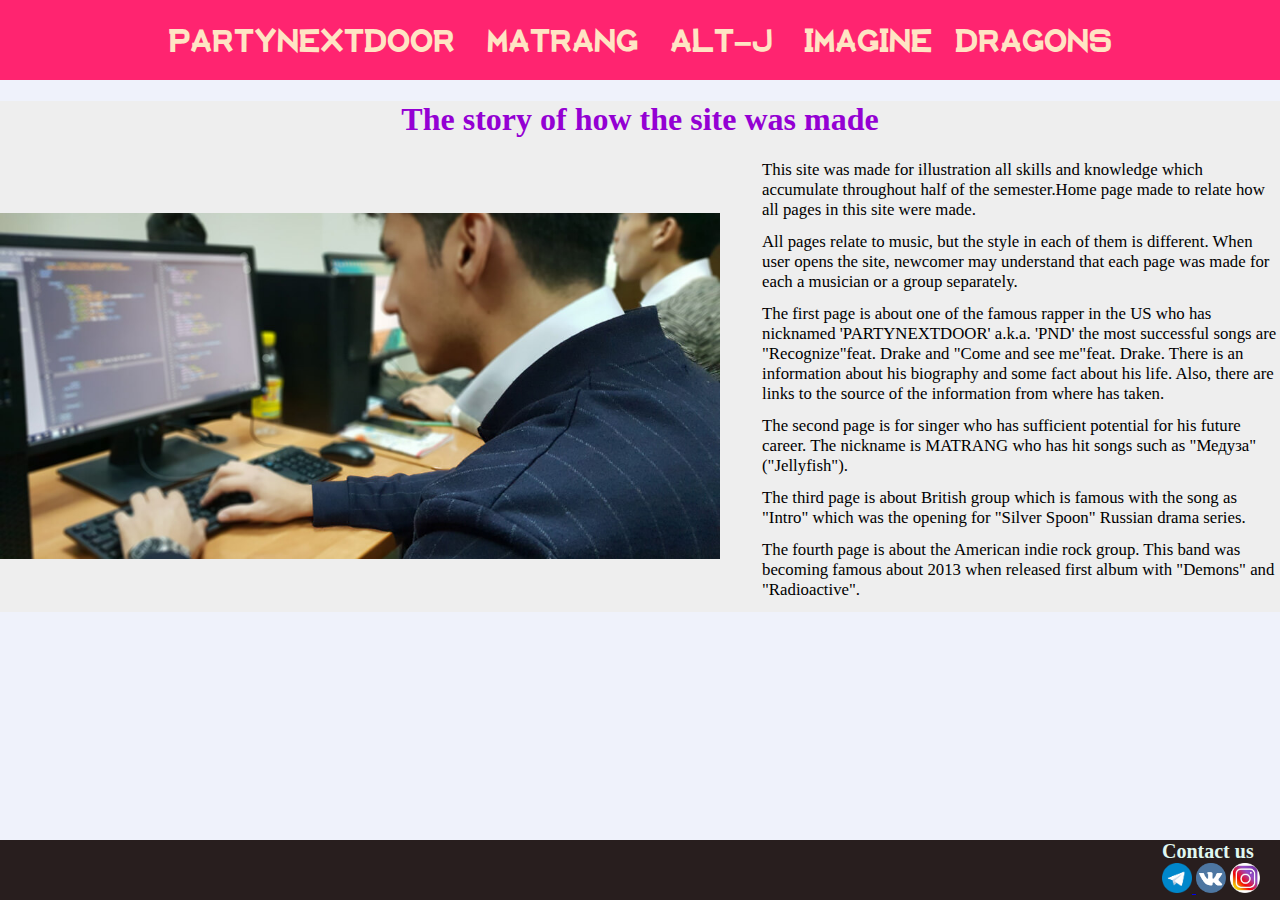
<file: index.html>
<!DOCTYPE html>
<html lang="en">
  <head>
    <meta charset="UTF-8" />
    <title>The Story of this site</title>
    <link rel="shortcut icon" type="image/x-icon" href="img/logos/images.png" />
    <link rel="stylesheet" href="css/index.css" />
    <link
      href="https://fonts.googleapis.com/css?family=Open+Sans|Source+Sans+Pro"
      rel="stylesheet"
    />
  </head>

  <body>
    <header>
      <div class="navbar">
        <ul class="nav">
          <li class="nav-item">
            <a href="partynextdoor.html">PARTYNEXTDOOR</a>
          </li>
          <li class="nav-item">
            <a href="matrang.html">MATRANG</a>
          </li>
          <li class="nav-item">
            <a href="alt-j.html">Alt-J</a>
          </li>
          <li class="nav-item">
            <a href="imagine-dragons.html">Imagine Dragons</a>
          </li>
        </ul>
      </div>
    </header>
    <article>
      <h1 class="title">The story of how the site was made</h1>
      <div class="content">
        <div class="img">
          <img src="img/photoOfMe.jpg" alt="photo of me" />
        </div>
        <div class="text-div">
          <p class="text">
            This site was made for illustration all skills and knowledge which
            accumulate throughout half of the semester.Home page made to relate
            how all pages in this site were made.
          </p>
          <p class="text">
            All pages relate to music, but the style in each of them is
            different. When user opens the site, newcomer may understand that
            each page was made for each a musician or a group separately.
          </p>
          <p class="text">
            The first page is about one of the famous rapper in the US who has
            nicknamed 'PARTYNEXTDOOR' a.k.a. 'PND' the most successful songs are
            "Recognize"feat. Drake and "Come and see me"feat. Drake. There is an
            information about his biography and some fact about his life. Also,
            there are links to the source of the information from where has
            taken.
          </p>
          <p class="text">
            The second page is for singer who has sufficient potential for his
            future career. The nickname is MATRANG who has hit songs such as
            "Медуза"("Jellyfish").
          </p>
          <p class="text">
            The third page is about British group which is famous with the song
            as "Intro" which was the opening for "Silver Spoon" Russian drama
            series.
          </p>
          <p class="text">
            The fourth page is about the American indie rock group. This band
            was becoming famous about 2013 when released first album with
            "Demons" and "Radioactive".
          </p>
        </div>
      </div>
    </article>
    <footer>
      <div class="footer">
        <div class="for_images">
          <h2 class="contact">Contact us</h2>
          <a href="https://t.me/Tener98">
            <img class="soc" src="img/logos/tel-min.png" title="Telegram" />
          </a>
          <a href="https://vk.com/l.tarayan98"
            ><img class="soc" src="img/logos/vk-min.png" title="VKontakte"
          /></a>
          <a href="https://www.instagram.com/levon_tarayan/"
            ><img class="soc" src="img/logos/insta.jpg" title="Instagram"
          /></a>
        </div>
      </div>
    </footer>
  </body>
</html>
</file>
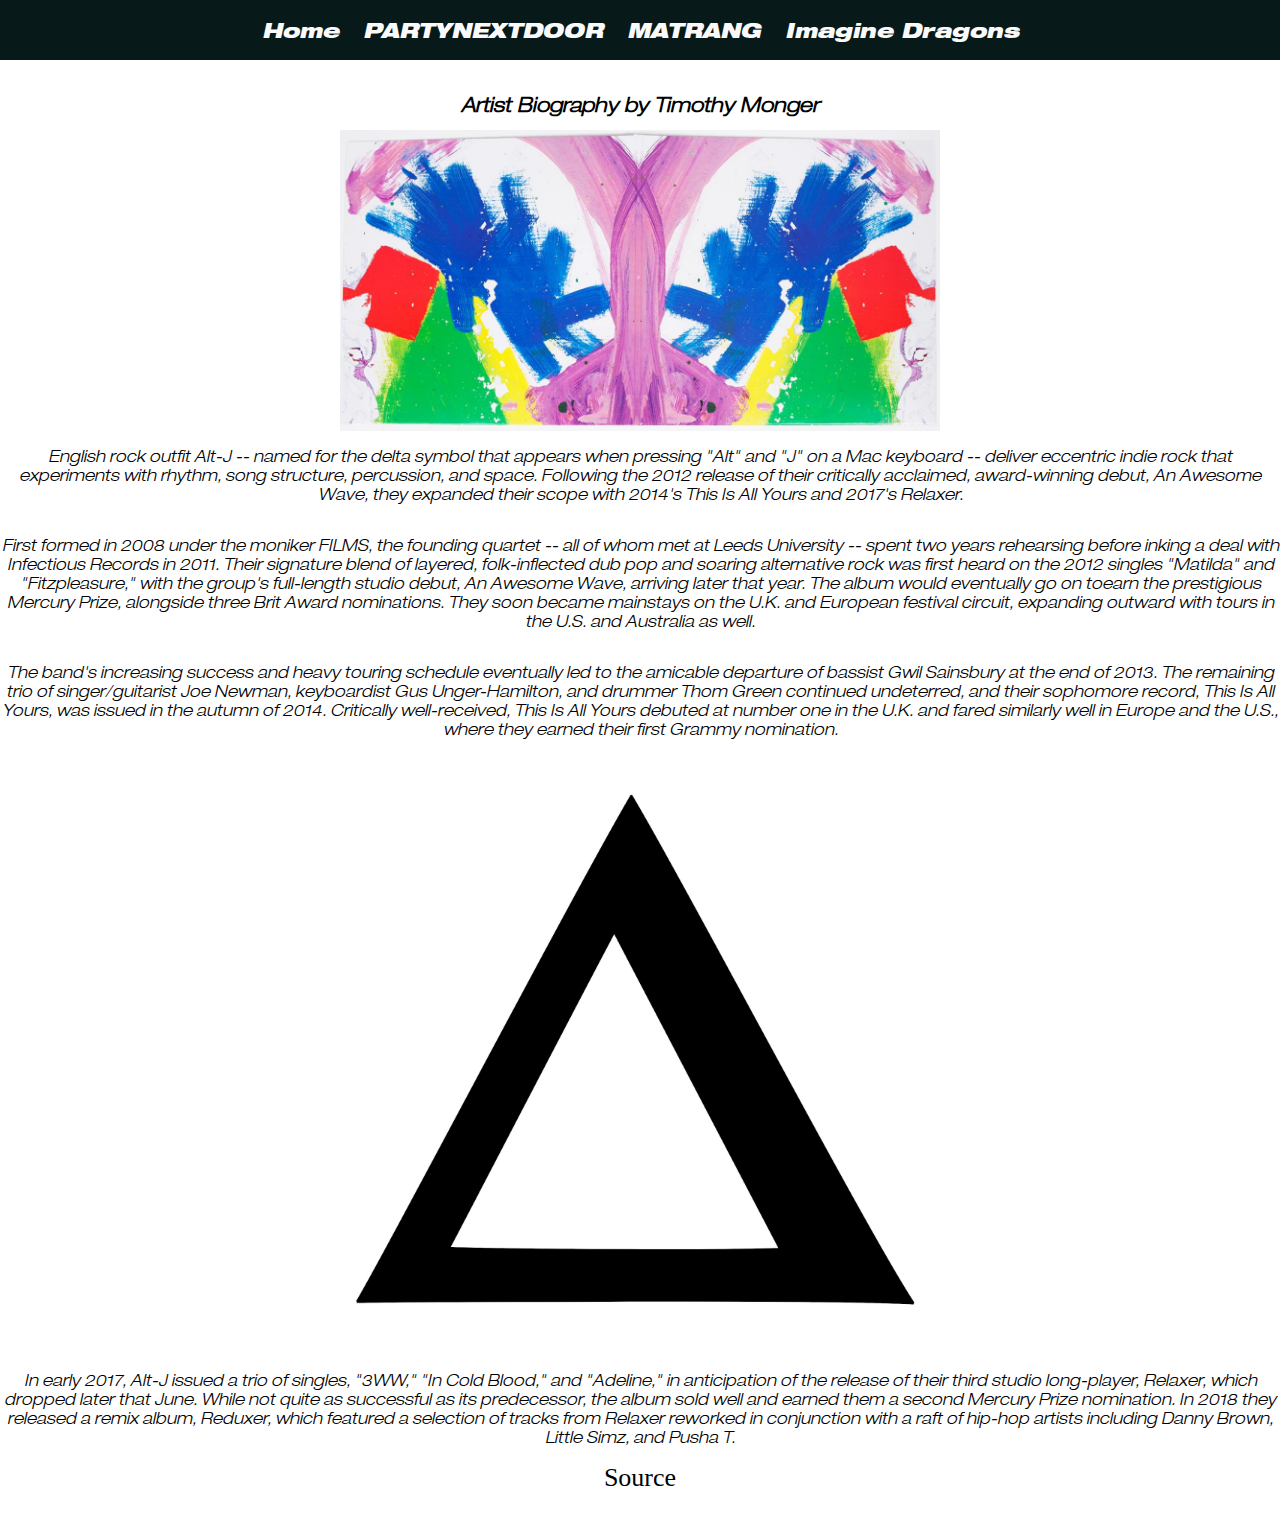
<file: alt-j.html>
<!DOCTYPE html>
<html lang="en">
  <head>
    <meta charset="UTF-8" />
    <link rel="shortcut icon" type="image/x-icon" href="img/logos/Alt-J.jpg" />
    <link rel="stylesheet" type="text/css" href="css/alt-j.css" />
    <title>Alt-J</title>
  </head>
  <body>
    <header>
      <nav class="orientation">
        <ul class="block">
          <li class="link"><a href="index.html">Home</a></li>
          <li class="link"><a href="partynextdoor.html">PARTYNEXTDOOR</a></li>
          <li class="link"><a href="matrang.html">MATRANG</a></li>
          <li class="link">
            <a href="imagine-dragons.html">Imagine Dragons</a>
          </li>
        </ul>
      </nav>
    </header>
    <main>
      <div class="huge_text">
        <h1 class="head">Artist Biography by Timothy Monger</h1>
        <img src="img/cover.jpeg" alt="album cover" />
        <p class="text">
          English rock outfit Alt-J -- named for the delta symbol that appears
          when pressing "Alt" and "J" on a Mac keyboard -- deliver eccentric
          indie rock that experiments with rhythm, song structure, percussion,
          and space. Following the 2012 release of their critically acclaimed,
          award-winning debut, An Awesome Wave, they expanded their scope with
          2014's This Is All Yours and 2017's Relaxer.
        </p>
        <p class="text">
          First formed in 2008 under the moniker FILMS, the founding quartet --
          all of whom met at Leeds University -- spent two years rehearsing
          before inking a deal with Infectious Records in 2011. Their signature
          blend of layered, folk-inflected dub pop and soaring alternative rock
          was first heard on the 2012 singles "Matilda" and "Fitzpleasure," with
          the group's full-length studio debut, An Awesome Wave, arriving later
          that year. The album would eventually go on toearn the prestigious
          Mercury Prize, alongside three Brit Award nominations. They soon
          became mainstays on the U.K. and European festival circuit, expanding
          outward with tours in the U.S. and Australia as well.
        </p>
        <p class="text">
          The band's increasing success and heavy touring schedule eventually
          led to the amicable departure of bassist Gwil Sainsbury at the end of
          2013. The remaining trio of singer/guitarist Joe Newman, keyboardist
          Gus Unger-Hamilton, and drummer Thom Green continued undeterred, and
          their sophomore record, This Is All Yours, was issued in the autumn of
          2014. Critically well-received, This Is All Yours debuted at number
          one in the U.K. and fared similarly well in Europe and the U.S., where
          they earned their first Grammy nomination.
        </p>
        <img src="img/triangle_alt-j.jpg" alt="triangle" />
        <p class="text">
          In early 2017, Alt-J issued a trio of singles, "3WW," "In Cold Blood,"
          and "Adeline," in anticipation of the release of their third studio
          long-player, Relaxer, which dropped later that June. While not quite
          as successful as its predecessor, the album sold well and earned them
          a second Mercury Prize nomination. In 2018 they released a remix
          album, Reduxer, which featured a selection of tracks from Relaxer
          reworked in conjunction with a raft of hip-hop artists including Danny
          Brown, Little Simz, and Pusha T.
        </p>
      </div>
    </main>
    <footer>
      <a
        href="https://www.allmusic.com/artist/alt-j-mn0002867436/biography"
        class="ref"
        >Source</a
      >
    </footer>
  </body>
</html>
</file>
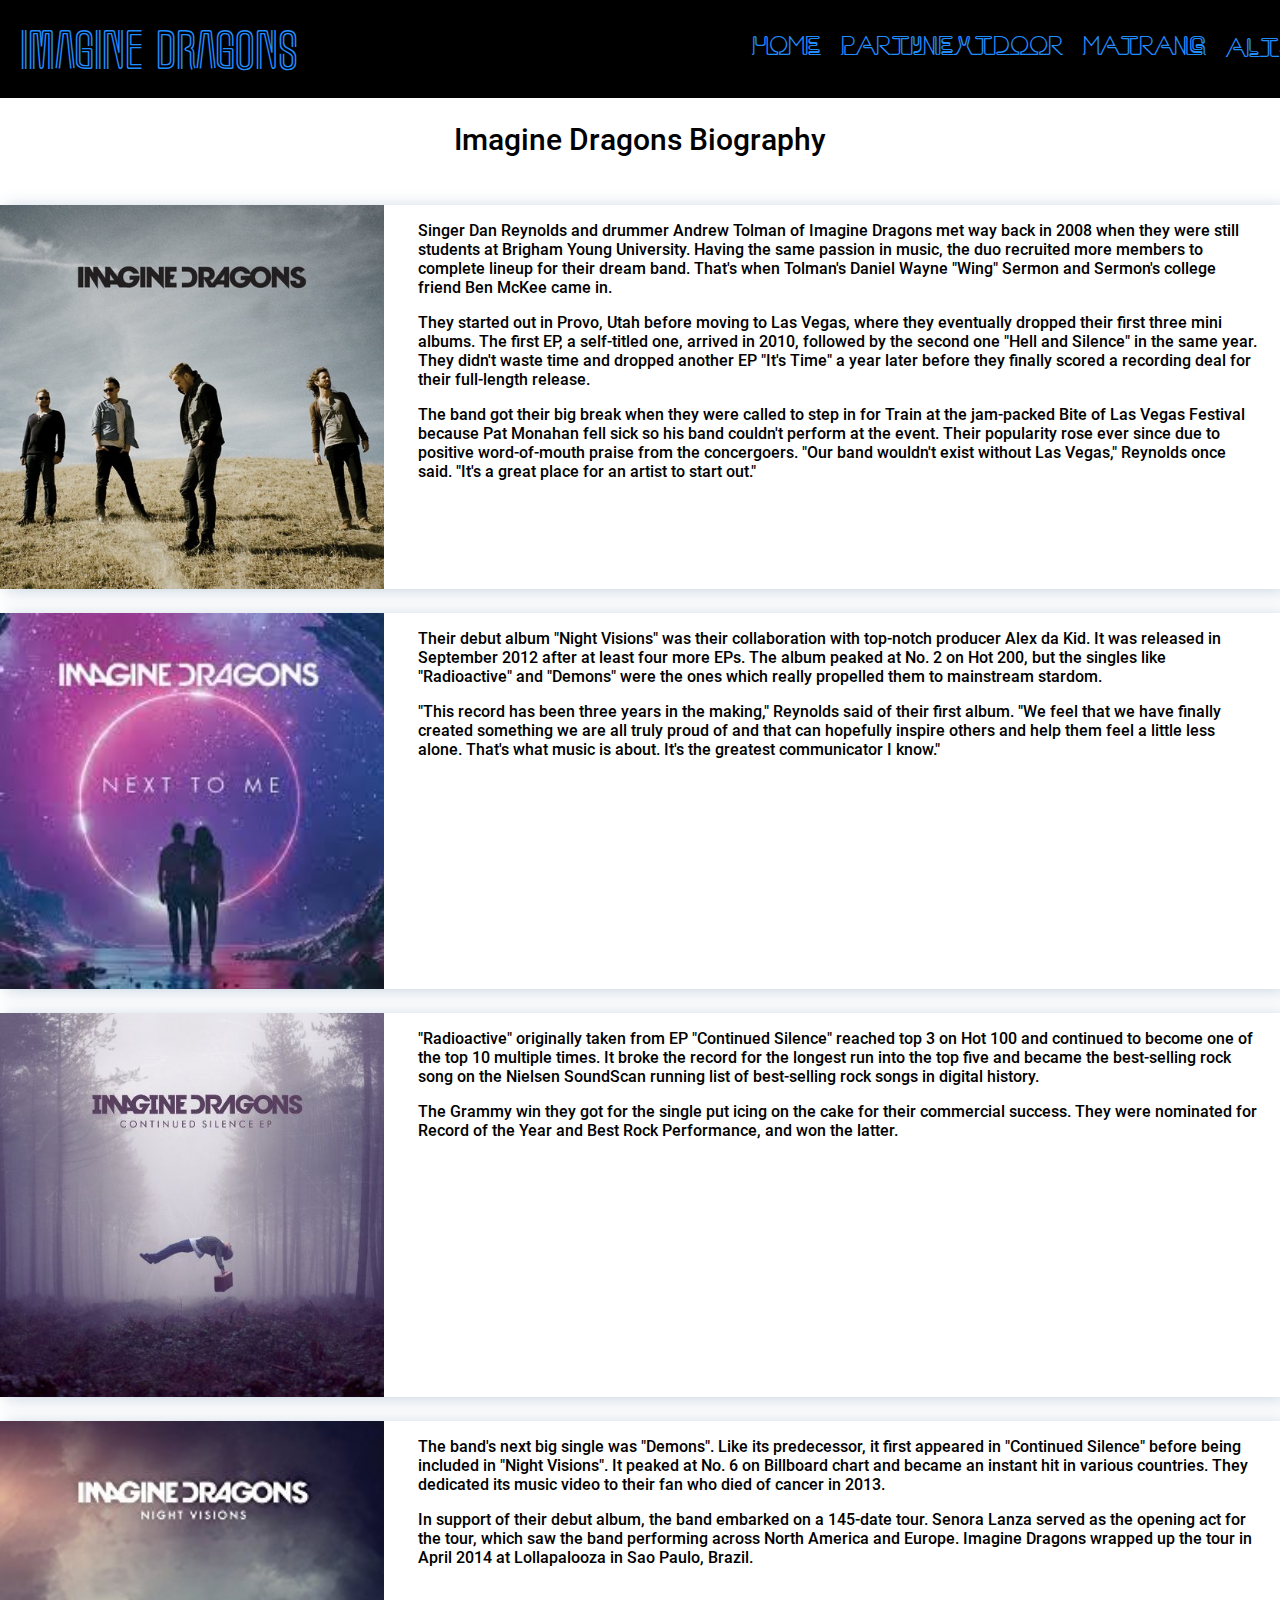
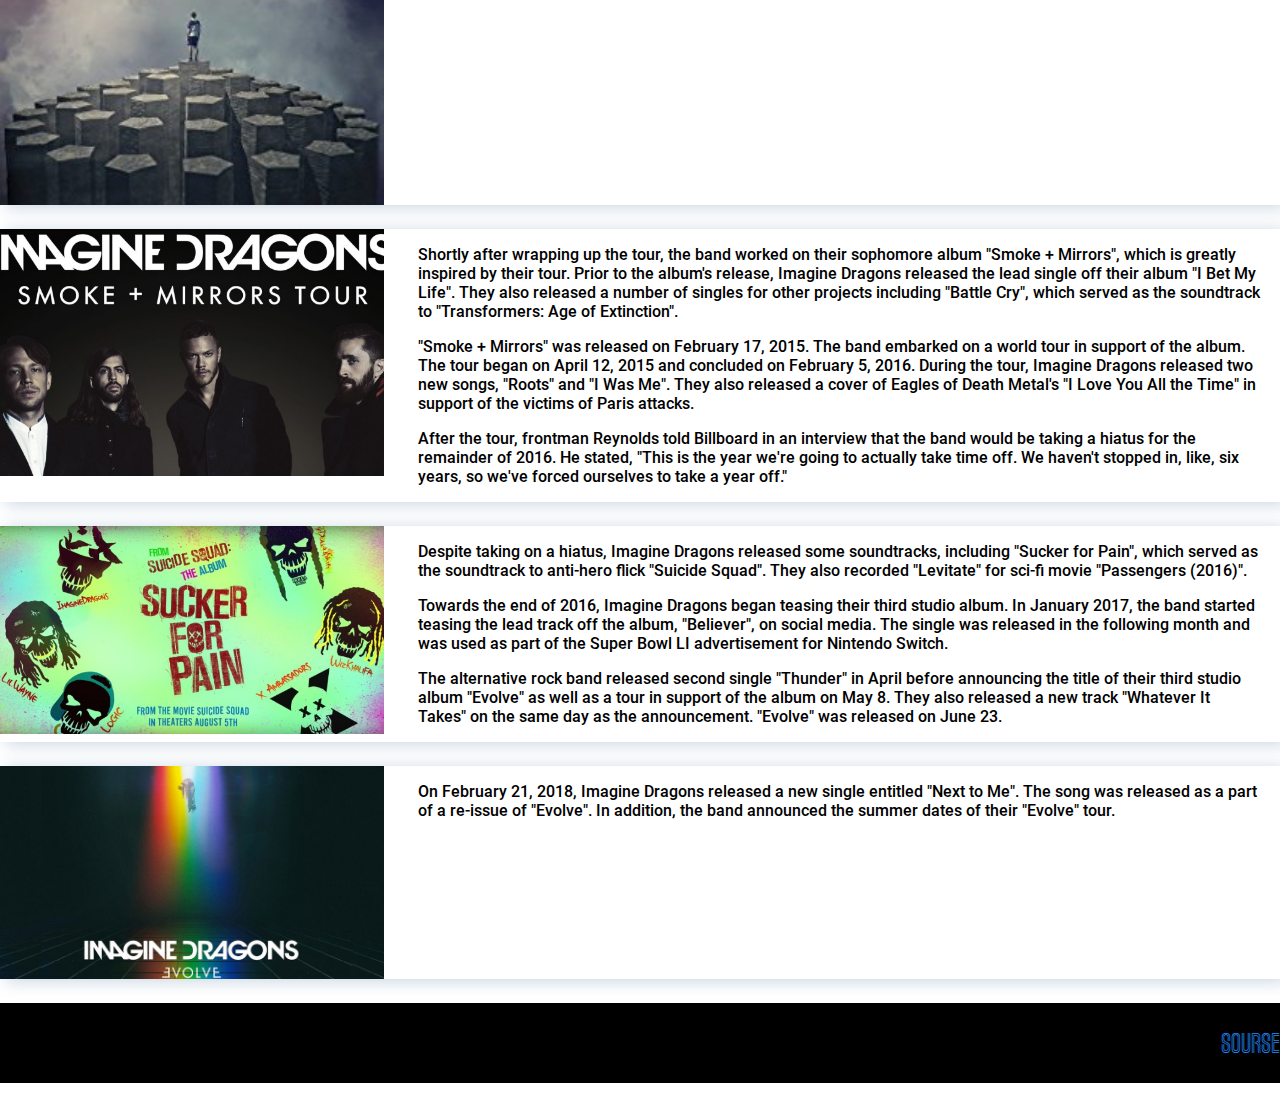
<file: imagine-dragons.html>
<!DOCTYPE html>
<html lang="en">
  <head>
    <meta charset="UTF-8" />
    <meta http-equiv="X-UA-Compatible" content="IE=edge" />
    <meta name="viewport" content="width=device-width, initial-scale=1.0" />
    <link rel="shortcut icon" type="image/x-icon" href="img/logos/album.jpg" />
    <link rel="stylesheet" href="css/imagine-dragons.css" type="text/css" />
    <title>Imagine Dragons</title>
  </head>
  <body>
    <div class="wrapper">
      <div class="nav-block">
        <div class="nav">
          <h1 class="nav-brand">IMAGINE DRAGONS</h1>
          <div class="nav-list">
            <div class="nav-item"><a href="index.html">Home</a></div>
            <div class="nav-item">
              <a href="partynextdoor.html">PARTYNEXTDOOR</a>
            </div>
            <div class="nav-item"><a href="matrang.html">MATRANG</a></div>
            <div class="nav-item"><a href="alt-j.html">Alt-J</a></div>
          </div>
        </div>
      </div>
      <div class="content">
        <h1 class="content-title">Imagine Dragons Biography</h1>
        <div class="content-block">
          <div class="content-image">
            <img src="img/Imagine-Dragons.jpg" alt="Imagine Dragons" />
          </div>
          <div class="content-text">
            <p>
              Singer Dan Reynolds and drummer Andrew Tolman of Imagine Dragons
              met way back in 2008 when they were still students at Brigham
              Young University. Having the same passion in music, the duo
              recruited more members to complete lineup for their dream band.
              That's when Tolman's Daniel Wayne "Wing" Sermon and Sermon's
              college friend Ben McKee came in.
            </p>
            <p>
              They started out in Provo, Utah before moving to Las Vegas, where
              they eventually dropped their first three mini albums. The first
              EP, a self-titled one, arrived in 2010, followed by the second one
              "Hell and Silence" in the same year. They didn't waste time and
              dropped another EP "It's Time" a year later before they finally
              scored a recording deal for their full-length release.
            </p>
            <p>
              The band got their big break when they were called to step in for
              Train at the jam-packed Bite of Las Vegas Festival because Pat
              Monahan fell sick so his band couldn't perform at the event. Their
              popularity rose ever since due to positive word-of-mouth praise
              from the concergoers. "Our band wouldn't exist without Las Vegas,"
              Reynolds once said. "It's a great place for an artist to start
              out."
            </p>
          </div>
        </div>
        <div class="content-block">
          <div class="content-image">
            <img src="img/next-to-me.jpg" alt="next-to-me" />
          </div>
          <div class="content-text">
            <p>
              Their debut album "Night Visions" was their collaboration with
              top-notch producer Alex da Kid. It was released in September 2012
              after at least four more EPs. The album peaked at No. 2 on Hot
              200, but the singles like "Radioactive" and "Demons" were the ones
              which really propelled them to mainstream stardom.
            </p>
            <p>
              "This record has been three years in the making," Reynolds said of
              their first album. "We feel that we have finally created something
              we are all truly proud of and that can hopefully inspire others
              and help them feel a little less alone. That's what music is
              about. It's the greatest communicator I know."
            </p>
          </div>
        </div>
        <div class="content-block">
          <div class="content-image">
            <img src="img/radioActive.jpg" alt="Radioactive" />
          </div>
          <div class="content-text">
            <p>
              "Radioactive" originally taken from EP "Continued Silence" reached
              top 3 on Hot 100 and continued to become one of the top 10
              multiple times. It broke the record for the longest run into the
              top five and became the best-selling rock song on the Nielsen
              SoundScan running list of best-selling rock songs in digital
              history.
            </p>
            <p>
              The Grammy win they got for the single put icing on the cake for
              their commercial success. They were nominated for Record of the
              Year and Best Rock Performance, and won the latter.
            </p>
          </div>
        </div>
        <div class="content-block">
          <div class="content-image">
            <img src="img/demons.jpg" alt="Demons" />
          </div>
          <div class="content-text">
            <p>
              The band's next big single was "Demons". Like its predecessor, it
              first appeared in "Continued Silence" before being included in
              "Night Visions". It peaked at No. 6 on Billboard chart and became
              an instant hit in various countries. They dedicated its music
              video to their fan who died of cancer in 2013.
            </p>
            <p>
              In support of their debut album, the band embarked on a 145-date
              tour. Senora Lanza served as the opening act for the tour, which
              saw the band performing across North America and Europe. Imagine
              Dragons wrapped up the tour in April 2014 at Lollapalooza in Sao
              Paulo, Brazil.
            </p>
          </div>
        </div>
        <div class="content-block">
          <div class="content-image">
            <img src="img/smoke+mirrors.jpg" alt="smoke+mirrors" />
          </div>
          <div class="content-text">
            <p>
              Shortly after wrapping up the tour, the band worked on their
              sophomore album "Smoke + Mirrors", which is greatly inspired by
              their tour. Prior to the album's release, Imagine Dragons released
              the lead single off their album "I Bet My Life". They also
              released a number of singles for other projects including "Battle
              Cry", which served as the soundtrack to "Transformers: Age of
              Extinction".
            </p>
            <p>
              "Smoke + Mirrors" was released on February 17, 2015. The band
              embarked on a world tour in support of the album. The tour began
              on April 12, 2015 and concluded on February 5, 2016. During the
              tour, Imagine Dragons released two new songs, "Roots" and "I Was
              Me". They also released a cover of Eagles of Death Metal's "I Love
              You All the Time" in support of the victims of Paris attacks.
            </p>

            <p>
              After the tour, frontman Reynolds told Billboard in an interview
              that the band would be taking a hiatus for the remainder of 2016.
              He stated, "This is the year we're going to actually take time
              off. We haven't stopped in, like, six years, so we've forced
              ourselves to take a year off."
            </p>
          </div>
        </div>
        <div class="content-block">
          <div class="content-image">
            <img src="img/Sucker-For-Pain.jpg" alt="Sucker-For-Pain" />
          </div>
          <div class="content-text">
            <p>
              Despite taking on a hiatus, Imagine Dragons released some
              soundtracks, including "Sucker for Pain", which served as the
              soundtrack to anti-hero flick "Suicide Squad". They also recorded
              "Levitate" for sci-fi movie "Passengers (2016)".
            </p>
            <p>
              Towards the end of 2016, Imagine Dragons began teasing their third
              studio album. In January 2017, the band started teasing the lead
              track off the album, "Believer", on social media. The single was
              released in the following month and was used as part of the Super
              Bowl LI advertisement for Nintendo Switch.
            </p>
            <p>
              The alternative rock band released second single "Thunder" in
              April before announcing the title of their third studio album
              "Evolve" as well as a tour in support of the album on May 8. They
              also released a new track "Whatever It Takes" on the same day as
              the announcement. "Evolve" was released on June 23.
            </p>
          </div>
        </div>
        <div class="content-block">
          <div class="content-image">
            <img src="img/evolve.jpg" alt="evolve" />
          </div>
          <div class="content-text">
            <p>
              On February 21, 2018, Imagine Dragons released a new single
              entitled "Next to Me". The song was released as a part of a
              re-issue of "Evolve". In addition, the band announced the summer
              dates of their "Evolve" tour.
            </p>
          </div>
        </div>
        <div></div>
      </div>
      <div class="footer">
        <div class="footer-content">
          <a
            href="https://www.aceshowbiz.com/celebrity/imagine_dragons/biography.html"
            target="_blank"
            >Sourse</a
          >
        </div>
      </div>
    </div>
  </body>
</html>
</file>
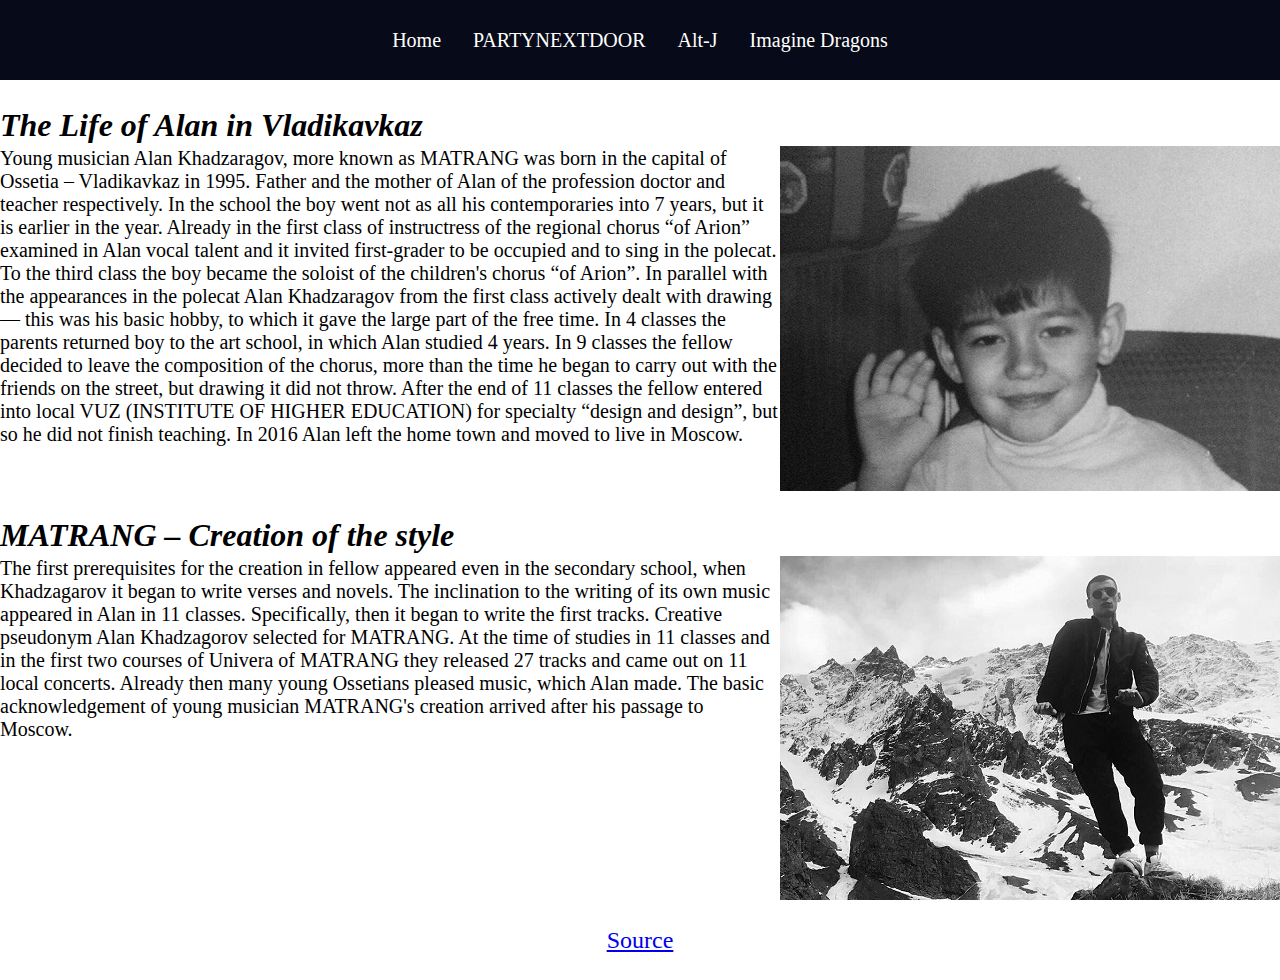
<file: matrang.html>
<!DOCTYPE html>
<html lang="en">
  <head>
    <meta charset="UTF-8" />
    <link
      rel="shortcut icon"
      type="image/x-icon"
      href="img/logos/jellyfish.jpg"
    />
    <link rel="stylesheet" type="text/css" href="css/matrang.css" />
    <title>MATRANG</title>
  </head>

  <body>
    <div class="the_whole_content">
      <header class="navigation_bar">
        <nav class="links_to_pages">
          <ul class="list_link">
            <li class="link"><a href="index.html">Home</a></li>
            <li class="link"><a href="partynextdoor.html">PARTYNEXTDOOR</a></li>
            <li class="link"><a href="alt-j.html">Alt-J</a></li>
            <li class="link">
              <a href="imagine-dragons.html">Imagine Dragons</a>
            </li>
          </ul>
        </nav>
      </header>
      <main class="content">
        <div class="block">
          <h2 class="text_h1">The Life of Alan in Vladikavkaz</h2>
          <section>
            <p class="text">
              Young musician Alan Khadzaragov, more known as MATRANG was born in
              the capital of Ossetia – Vladikavkaz in 1995. Father and the
              mother of Alan of the profession doctor and teacher respectively.
              In the school the boy went not as all his contemporaries into 7
              years, but it is earlier in the year. Already in the first class
              of instructress of the regional chorus “of Arion” examined in Alan
              vocal talent and it invited first-grader to be occupied and to
              sing in the polecat. To the third class the boy became the soloist
              of the children's chorus “of Arion”. In parallel with the
              appearances in the polecat Alan Khadzaragov from the first class
              actively dealt with drawing — this was his basic hobby, to which
              it gave the large part of the free time. In 4 classes the parents
              returned boy to the art school, in which Alan studied 4 years. In
              9 classes the fellow decided to leave the composition of the
              chorus, more than the time he began to carry out with the friends
              on the street, but drawing it did not throw. After the end of 11
              classes the fellow entered into local VUZ (INSTITUTE OF HIGHER
              EDUCATION) for specialty “design and design”, but so he did not
              finish teaching. In 2016 Alan left the home town and moved to live
              in Moscow.
            </p>
            <div class="grid-image">
              <img class="img" src="img/youth.jpg" alt="MATRANG's youth" />
            </div>
          </section>
        </div>
        <div class="block">
          <h2 class="text_h1">MATRANG – Creation of the style</h2>
          <section>
            <p class="text">
              The first prerequisites for the creation in fellow appeared even
              in the secondary school, when Khadzagarov it began to write verses
              and novels. The inclination to the writing of its own music
              appeared in Alan in 11 classes. Specifically, then it began to
              write the first tracks. Creative pseudonym Alan Khadzagorov
              selected for MATRANG. At the time of studies in 11 classes and in
              the first two courses of Univera of MATRANG they released 27
              tracks and came out on 11 local concerts. Already then many young
              Ossetians pleased music, which Alan made. The basic
              acknowledgement of young musician MATRANG's creation arrived after
              his passage to Moscow.
            </p>
            <div class="grid-image">
              <img
                class="img"
                src="img/MATRANG's%20%20photo%20in%20mountains.jpg"
                alt="MATRANG"
              />
            </div>
          </section>
        </div>
      </main>
      <footer>
        <a class="" href="https://punch-line.ru/matrang">Source</a>
      </footer>
    </div>
  </body>
</html>
</file>
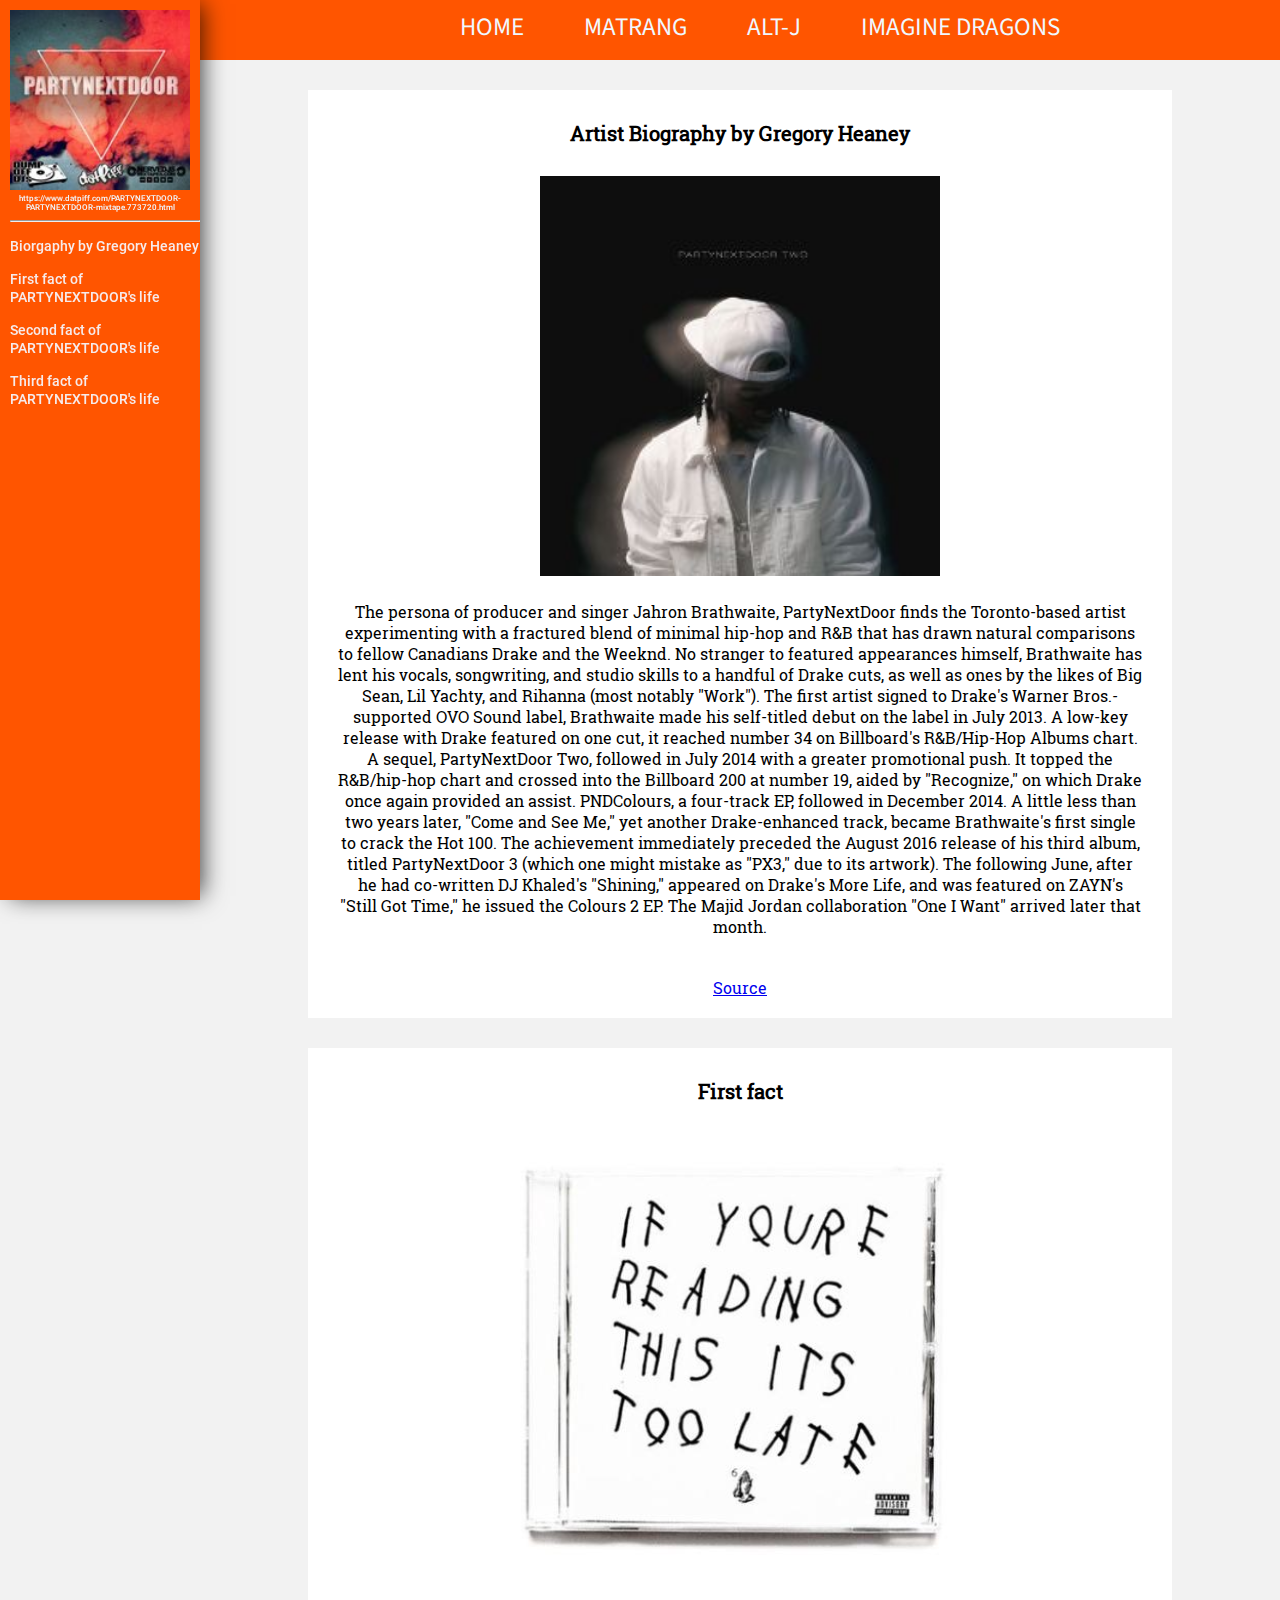
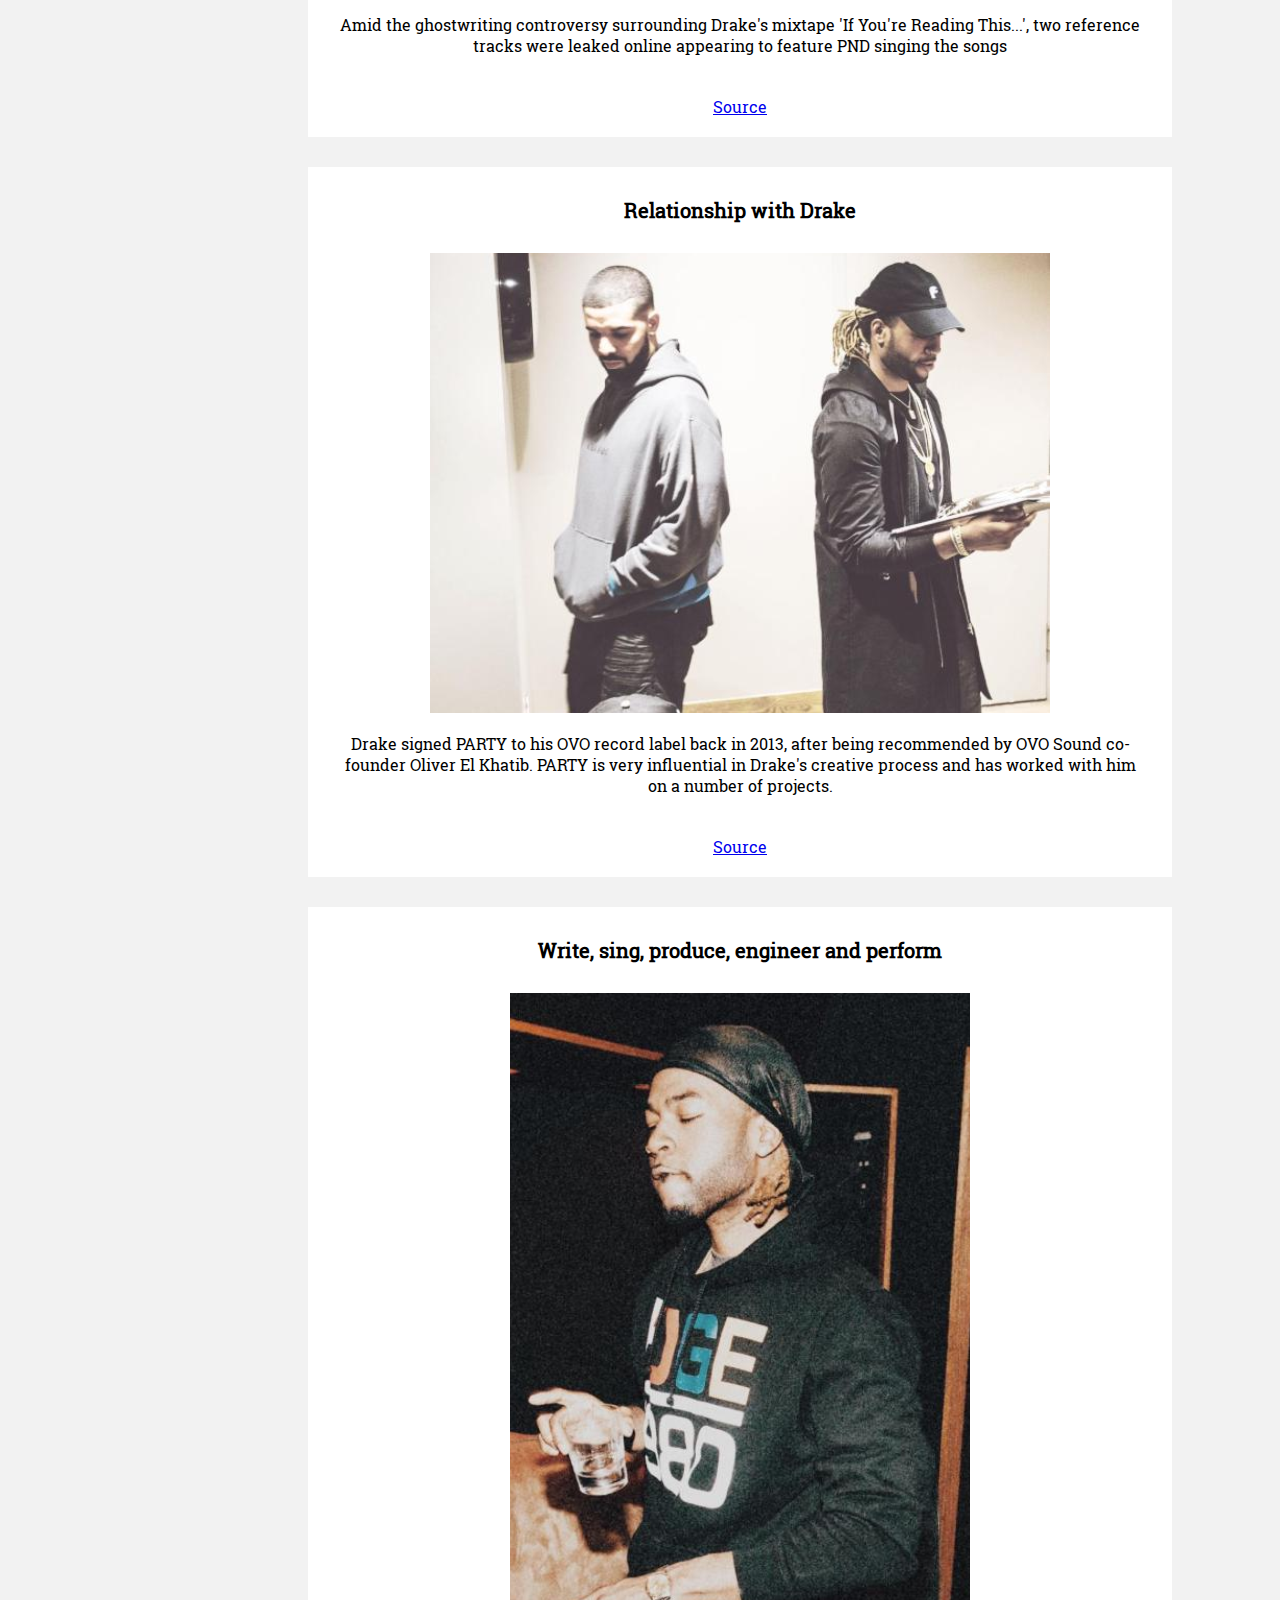
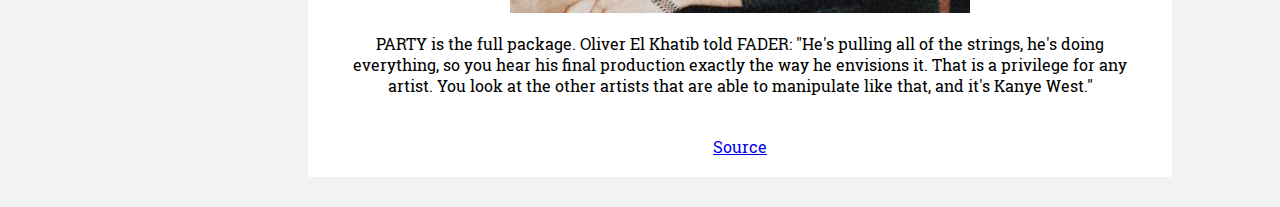
<file: partynextdoor.html>
<!DOCTYPE html>
<html>
  <head>
    <meta charset="utf-8" />
    <link rel="shortcut icon" type="image/x-icon" href="img/logos/PND.jpg" />
    <link rel="stylesheet" type="text/css" href="css/partynextdoor.css" />
    <link
      href="https://fonts.googleapis.com/css?family=Roboto"
      rel="stylesheet"
    />
    <link
      href="https://fonts.googleapis.com/css?family=Source+Sans+Pro:200"
      rel="stylesheet"
    />
    <link
      href="https://fonts.googleapis.com/css?family=Roboto+Slab"
      rel="stylesheet"
    />
    <title>PARTYNEXTDOOR</title>
  </head>
  <body>
    <div class="container">
      <div class="panel_panel-default">
        <div class="panel-body">
          <img src="img/small_cover.jpg" class="image" />
          <p class="panel-text">
            <a
              >https://www.datpiff.com/PARTYNEXTDOOR-PARTYNEXTDOOR-mixtape.773720.html</a
            >
          </p>
          <hr />
          <p>
            <a href="#bio" class="linkForBio">Biorgaphy by Gregory Heaney</a>
          </p>
          <p>
            <a href="#firstFact" class="linkForBio"
              >First fact of PARTYNEXTDOOR's life</a
            >
          </p>
          <p>
            <a href="#ref" class="linkForBio"
              >Second fact of PARTYNEXTDOOR's life</a
            >
          </p>
          <p>
            <a href="#allInHisHands" class="linkForBio"
              >Third fact of PARTYNEXTDOOR's life</a
            >
          </p>
        </div>
      </div>

      <div class="navigation">
        <li class="linkBackandForth">
          <a href="index.html">Home</a>
        </li>

        <li class="linkBackandForth">
          <a href="matrang.html">MATRANG</a>
        </li>

        <li class="linkBackandForth">
          <a href="alt-j.html">Alt-J</a>
        </li>

        <li class="linkBackandForth">
          <a href="imagine-dragons.html">Imagine Dragons</a>
        </li>
      </div>
      <div class="big-block">
        <div class="mini-block" id="bio">
          <h4 class="biography">Artist Biography by Gregory Heaney</h4>
          <div class="img-biography">
            <img src="img/partynextdoor.jpg" alt="PARTYNEXTDOOR" />
          </div>
          <p>
            The persona of producer and singer Jahron Brathwaite, PartyNextDoor
            finds the Toronto-based artist experimenting with a fractured blend
            of minimal hip-hop and R&B that has drawn natural comparisons to
            fellow Canadians Drake and the Weeknd. No stranger to featured
            appearances himself, Brathwaite has lent his vocals, songwriting,
            and studio skills to a handful of Drake cuts, as well as ones by the
            likes of Big Sean, Lil Yachty, and Rihanna (most notably "Work").
            The first artist signed to Drake's Warner Bros.-supported OVO Sound
            label, Brathwaite made his self-titled debut on the label in July
            2013. A low-key release with Drake featured on one cut, it reached
            number 34 on Billboard's R&B/Hip-Hop Albums chart. A sequel,
            PartyNextDoor Two, followed in July 2014 with a greater promotional
            push. It topped the R&B/hip-hop chart and crossed into the Billboard
            200 at number 19, aided by "Recognize," on which Drake once again
            provided an assist. PNDColours, a four-track EP, followed in
            December 2014. A little less than two years later, "Come and See
            Me," yet another Drake-enhanced track, became Brathwaite's first
            single to crack the Hot 100. The achievement immediately preceded
            the August 2016 release of his third album, titled PartyNextDoor 3
            (which one might mistake as "PX3," due to its artwork). The
            following June, after he had co-written DJ Khaled's "Shining,"
            appeared on Drake's More Life, and was featured on ZAYN's "Still Got
            Time," he issued the Colours 2 EP. The Majid Jordan collaboration
            "One I Want" arrived later that month.
          </p>
          <a
            href="https://www.allmusic.com/artist/partynextdoor-mn0003142748/biography"
            >Source</a
          >
        </div>

        <div class="mini-block" id="firstFact">
          <h4 class="biography">First fact</h4>
          <img class="img-biography" src="img/TooLate.png" />
          <p>
            Amid the ghostwriting controversy surrounding Drake's mixtape 'If
            You're Reading This...', two reference tracks were leaked online
            appearing to feature PND singing the songs
          </p>
          <a
            href="https://www.capitalxtra.com/artists/partynextdoor/lists/facts-about-pnd/legend-company-reference-tracks/"
            >Source</a
          >
        </div>

        <div class="mini-block" id="ref">
          <h4 class="biography">Relationship with Drake</h4>
          <img
            class="img-biography"
            src="img/relationshipWithDrake.png"
            class="img-rel"
          />
          <p>
            Drake signed PARTY to his OVO record label back in 2013, after being
            recommended by OVO Sound co-founder Oliver El Khatib. PARTY is very
            influential in Drake's creative process and has worked with him on a
            number of projects.
          </p>
          <a
            href="https://www.capitalxtra.com/artists/partynextdoor/lists/facts-about-pnd/drake-relationship/"
            >Source</a
          >
        </div>

        <div class="mini-block" id="allInHisHands">
          <h4 class="biography">Write, sing, produce, engineer and perform</h4>
          <img
            class="img-biography"
            src="img/writerAndSingerAndProducerAndPerformer.png"
          />
          <p>
            PARTY is the full package. Oliver El Khatib told FADER: "He's
            pulling all of the strings, he's doing everything, so you hear his
            final production exactly the way he envisions it. That is a
            privilege for any artist. You look at the other artists that are
            able to manipulate like that, and it's Kanye West."
          </p>
          <a
            href="https://www.capitalxtra.com/artists/partynextdoor/lists/facts-about-pnd/production/"
            >Source</a
          >
        </div>
      </div>
    </div>
  </body>
</html>
</file>
<file: css/index.css>
@font-face {
  font-family: "Aventura";
  src: url("../font/Aventura.otf");
}

@keyframes rotation {
  from {
    transform: rotateX(-0deg);
  }
  to {
    transform: rotateX(180deg);
  }
}

html,
body {
  margin: 0;
  padding: 0;
}

html {
  background-color: #eff2fb;
}

.navbar {
  background: #ff2470;
  width: 100vw;
  height: 5rem;
  display: flex;
  justify-content: center;
  align-items: center;
}

.nav {
  display: flex;
  justify-content: center;
  align-items: center;
  column-gap: 2rem;
  margin: 0;
  padding: 0;
}

.nav > li {
  list-style: none;
  font-size: 30px;
}

.nav a {
  text-decoration: none;
  font-family: "Aventura";
  color: bisque;
  border-bottom: 2px solid;
  border-bottom-color: rgba(0, 0, 0, 0);
  transition: 300ms ease-in-out;
  text-transform: uppercase;
}

.nav a:hover {
  border-bottom-color: blanchedalmond;
}

.nav-brand,
.nav .active-item {
  cursor: default;
}

.title {
  text-align: center;
  color: darkviolet;
  font-family: "Times New Roman";
}

.content {
  display: grid;
  grid-template-columns: 45rem 3fr;
  column-gap: 2rem;
  align-items: center;
  justify-content: center;
}

.content .img img {
  display: block; 
  width: 100%;
}


.text-div {
  padding-left: 10px;
  margin-top: 0;
}

.text {
  font-size: 1.05em;
  margin-top: 0;
  margin-bottom: 12px;
  font-family: "Times New Roman";
}


article {
  padding: 0;
  margin: 0;
  background-color: #eee;
  width: 100%;
  max-width: 87.5rem;
  margin: 0 auto;
}

.footer {
  background-color: #281e1e;
  padding: 0;
  margin: 0;
  height: 60px;
  display: flex;
  justify-content: flex-end;
  padding-right: 20px;
}

footer {
  position: absolute;
  bottom: 0;
  width: 100%;
}

.for-images {
  position: absolute;
  right: 20px;
}

.soc {
  display: inline-block;
  padding: 0;
  width: 30px;
  height: 30px;
  margin: 0;
}

.soc:hover {
  animation: rotation 1 cubic-bezier(0.6, 0.04, 0.98, 0.335);
  animation-duration: 300ms;
}

.contact {
  margin-top: 0px;
  margin-bottom: 0px;
  padding: 0px;
  display: flex;
  font-size: 20px;
  color: #e0f8f1;
}
</file>
<file: css/alt-j.css>
@font-face {
  font-family: "Helvetica";
  src: url("../font/HelveticaNeue-LightExtObl.woff");
}

@font-face {
  font-family: "HelveticaNeue";
  src: url("../font/HelveticaNeue-BlackExtObl.woff");
}

html,
body {
  padding: 0;
  margin: 0;
}

.orientation {
  height: 3.75rem;
  width: 100%;
  max-width: 87rem;
  margin: 0 auto; 
  background: #071918;
}

.block {
  display: flex;
  justify-content: center;
  align-items: center;
  height: 100%;
  margin: 0;
  padding: 0;
  column-gap: 1.5rem;
}

.link {
  list-style: none;
  text-decoration: none;
  font-size: 20px;
  font-family: "HelveticaNeue";
}

a {
  text-decoration: none;
  color: #fafafa;
}

a:hover {
  color: fuchsia;
}

.head {
  text-align: center;
  font-size: 20px;
  font-family: "Helvetica";
}

.text {
  text-align: center;
  font-family: "Helvetica";
}

main {
  width: 100%;
  max-width: 87rem;
  margin: 0 auto; 
}

.huge_text {
  display: flex;
  justify-content: center;
  flex-direction: column;
  align-items: center;
  margin-top: 20px;
}

.huge_text img {
  max-width: 37.5rem;
}

footer {
  width: 100%;
  max-width: 87rem;
  margin: 0 auto; 
  display: flex;
  justify-content: center;
  align-items: center;
}

.ref {
  color: black;
  display: flex;
  justify-content: center;
  font-size: 26px;
  margin-bottom: 30px;
  border-bottom: 2px solid;
  transition: 200ms ease-in-out;
  border-bottom-color: rgba(0, 0, 0, 0);
  width: 60px;
}

.ref:hover {
  border-bottom-color: #ff0040;
}
</file>
<file: css/imagine-dragons.css>
html,
body {
  margin: 0;
}

@font-face {
  font-family: "Neon_Thin";
  src: url("../font/Neon_Thin.ttf");
}

@font-face {
  font-family: "Neon";
  src: url("../font/Neon.ttf");
}

@font-face {
  font-family: "Roboto";
  src: url("../font/Roboto.ttf");
}

@-webkit-keyframes neon_light {
  from {
    text-shadow: 0 0 5px rgb(193, 223, 255), 0 0 10px rgb(193, 223, 255),
      0 0 15px rgb(193, 223, 255), 0 0 20px #228dff, 0 0 35px #228dff,
      0 0 40px #228dff, 0 0 50px #228dff, 0 0 75px #228dff;
  }
  to {
    text-shadow: 0 0 2.5px rgb(193, 223, 255), 0 0 5px rgb(193, 223, 255),
      0 0 7.5px rgb(193, 223, 255), 0 0 10px #228dff, 0 0 17.5px #228dff,
      0 0 20px #228dff, 0 0 25px #228dff, 0 0 23.5px #228dff;
  }
}

.wrapper {
  width: 100%;
}

.content, .nav, .footer-content {
  max-width: 80rem;
  margin: 0 auto;
  width: 100%;
}

.nav-block, .footer {
  background-color: black;
  margin-bottom: 1.5rem;
}

.nav {
  display: flex;
  align-items: center;
  justify-content: space-between;
  padding: 1.25rem 1.25rem;
}

.nav-brand {
  margin: 0;
  font-weight: 100;
  font-size: 3rem;
  color: #228dff;
  font-family: "Neon";
  transition: 50ms ease-in-out;
}

.nav-brand:hover {
  -webkit-animation: neon_light 1.5s ease-in-out infinite alternate;
  -moz-animation: neon_light 1.5s ease-in-out infinite alternate;
  animation: neon_light 1.5s ease-in-out infinite alternate;
  color: white;
  cursor: pointer;
}

.nav-list {
  display: flex;
  column-gap: 1.25rem;
}

.nav-item a {
  text-decoration: none;
  color: #228dff;
  font-family: "Neon_Thin";
  font-size: 1.5rem;
  text-transform: uppercase;
  transition: 50ms ease-in-out;
}

.nav-item a:hover {
  -webkit-animation: neon_light 1.5s ease-in-out infinite alternate;
  -moz-animation: neon_light 1.5s ease-in-out infinite alternate;
  animation: neon_light 1.5s ease-in-out infinite alternate;
  color: white;
  cursor: pointer;
}

.content-title {
  margin: 0;
  font-size: 30px;
  margin-bottom: 3rem;
  text-align: center;
  font-family: "Roboto";
  font-style: normal;
  font-weight: 500;
}

.content-block {
  width: 100%;
  height: auto;
  display: flex;
  column-gap: 2.125rem;
  margin-bottom: 1.5rem;
  box-shadow: rgba(136, 165, 191, 0.48) 6px 2px 16px 0px, rgba(255, 255, 255, 0.8) -6px -2px 16px 0px;
}

.content-image > img {
  display: flex;
  width: 24rem;
}

.content-text {
  padding-right: 1.25rem;
  font-size: 1rem;
  font-weight: 300;
  font-family: "Roboto";
}

.footer {
  height: 5rem;
  margin: 0;
}

.footer-content{
  display: flex;
  justify-content: flex-end;
  align-items: center;
  height: 100%;
}

.footer-content a {
  text-decoration: none;
  color: #228dff;
  font-family: "Neon";
  font-size: 1.5rem;
  text-transform: uppercase;
  transition: 50ms ease-in-out;
}

.footer-content a:hover {
  -webkit-animation: neon_light 1.5s ease-in-out infinite alternate;
  -moz-animation: neon_light 1.5s ease-in-out infinite alternate;
  animation: neon_light 1.5s ease-in-out infinite alternate;
  color: white;
  cursor: pointer;
}

@media only screen and (max-width: 600px) {
  .content, .nav, .footer-content {
    width: 100%;
  }
  
  .nav-block, .footer {
    background-color: black;
    margin-bottom: 1.5rem;
  }
}

@media only screen and (min-width: 600px) {
  .content, .nav, .footer-content {
    width: 100%;
  }
  
  .nav-block, .footer {
    background-color: black;
    margin-bottom: 1.5rem;
  }
}
</file>
<file: css/matrang.css>
body {
  margin: 0;
  padding: 0;
}

.the_whole_content{
  width: 100%;
}

.links_to_pages {
  background: #070b19;
  height: 5rem;
  display: flex;
  justify-content: center;
  align-items: center;
}
.list_link{
  margin: 0;
  padding: 0;
  column-gap: 2rem;
  display: flex;
}

.list_link > li {
  text-decoration: none;
  display: inline-block;
  color: antiquewhite;
  margin: 0;
  padding: 0;
}

.link a {
  display: flex;
  justify-content: center;
  font-size: 20px;
  color: #ffffff;
  text-decoration: none;
}

.content {
  display: flex;
  flex-direction: column;
  width: 100%;
  max-width: 87.5rem;
  margin: 0 auto;
}

.block {
  display: flex;
  flex-direction: column;
}

.block section {
  display: flex;
}

.text_h1 {
  font-size: 32px;
  font-style: italic;
  margin-bottom: 1px;
  padding-bottom: 1px;
}
.text {
  margin-top: 1px;
  padding-bottom: 0;
  font-size: 20px;
}

.img {
  display: flex;
  position: relative;
}

footer{
  display: flex;
  justify-content: center;
  align-items: center;
  height: 5rem;
  font-size: 1.5em;
}
</file>
<file: css/partynextdoor.css>
body {
  padding: 0;
  margin: 0;
  scroll-behavior: smooth;
  background: #f2f2f2;
}

@font-face {
  font-family: "RobotoSlab";
  src: url("../font/RobotoSlab.ttf");
}

@font-face {
  font-family: "Roboto";
  src: url("../font/Roboto.ttf");
}

.panel_panel-default {
  position: fixed;
  display: flex;
  background-color: #f50;
  width: 200px;
  height: 100vh;
  margin: 0;
  padding: 0;
  box-shadow: 6px 0px 23px -4px rgba(0, 0, 0, 0.75);
}
.panel-body {
  text-decoration: none;
  font-family: "Roboto";
  font-size: 15px;
  margin-top: 10px;
  margin-left: 10px;
  margin-bottom: 0;
}

.panel-body > img {
  width: 180px;
  height: auto;
}

.panel-text {
  font-size: 8px;
  color: aliceblue;
  width: 180px;
  word-wrap: break-word;
  margin: 0;
  text-align: center;
}

.panel-text a {
  text-decoration: none;
  color: inherit;
}

.big-block {
  min-height: 500px;
  margin-left: 200px;
  scroll-behavior: smooth;
}

.mini-block {
  background: #fff;
  width: 80%;
  margin: 30px auto;
  margin-bottom: 30px;
  font-family: "RobotoSlab", sans-serif;
  font-size: 18px;
  text-align: center;
  display: flex;
  justify-content: center;
}

.biography {
  font-family: "RobotoSlab", sans-serif;
  font-size: 20px;
  text-align: center;
  margin-bottom: 0 auto;
}

.navigation {
  background: #f50;
  height: 60px;
  margin: 0;
  margin-left: 200px;
  width: calc(100% - 200px);
  display: flex;
  justify-content: center;
  line-height: 2.2;
}

.navigation a {
  text-decoration: none;
  color: aliceblue;
  font-family: "Source Sans Pro", sans-serif;
  font-size: 25px;
}

.theAlignBar > li {
  text-decoration: none;
  display: flex;
  justify-content: center;
  font-size: 45px;
}
.linkBankandForth:hover {
  cursor: pointer;
}

.image {
  width: 100px;
  height: 100px;
  transition: 200ms ease-in-out;
}

.linkBackandForth {
  display: inline-block;
  text-align: center;
  text-decoration: none;
  color: salmon;
  margin-left: 40px;
  justify-content: center;
  text-transform: uppercase;
  transition: 300ms ease-in-out;
  padding: 0 10px;
}

.linkBackandForth:hover {
  background: #c74200;
  box-shadow: inset 3px 3px 23px -4px rgba(0, 0, 0, 0.75),
    inset -3px -3px 23px -4px rgba(0, 0, 0, 0.75);
}

.biography {
  margin: 0;
  width: 100%;
}

.mini-block {
  display: flex;
  flex-wrap: wrap;
  scroll-behavior: smooth;
}

.mini-block p {
  margin: 20px 30px;
  font-size: 16px;
}

.mini-block a {
  padding: 20px 30px;
  font-size: 16px;
}

.linkForBio {
  text-decoration: none;
  width: 100%;
  color: #f7ebeb;
  font-size: 14px;
}

.linkforbio:hover {
  cursor: pointer;
}

.img-biography img {
  width: 400px;
  height: 400px;
}


.biography {
  margin-top: 30px;
  margin-bottom: 30px;
}

.container {
  scroll-behavior: smooth;
}
</file>
